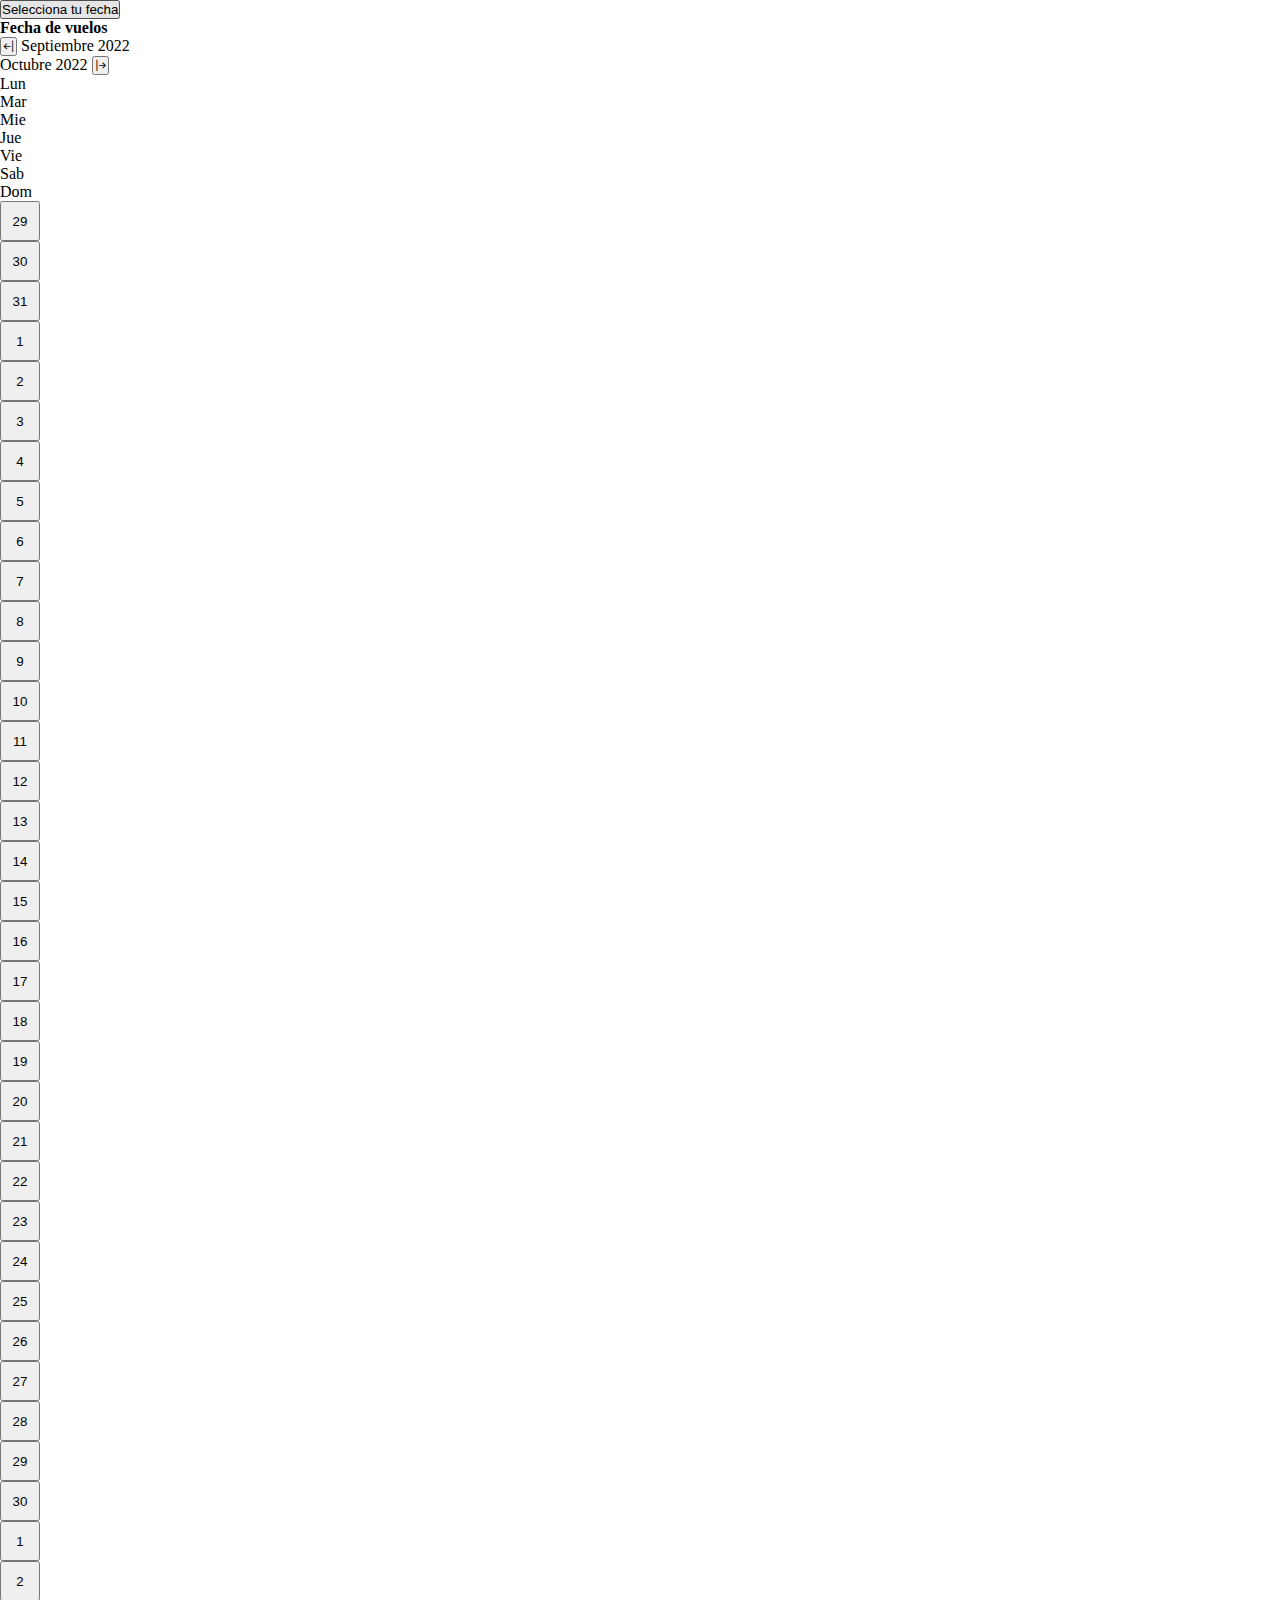
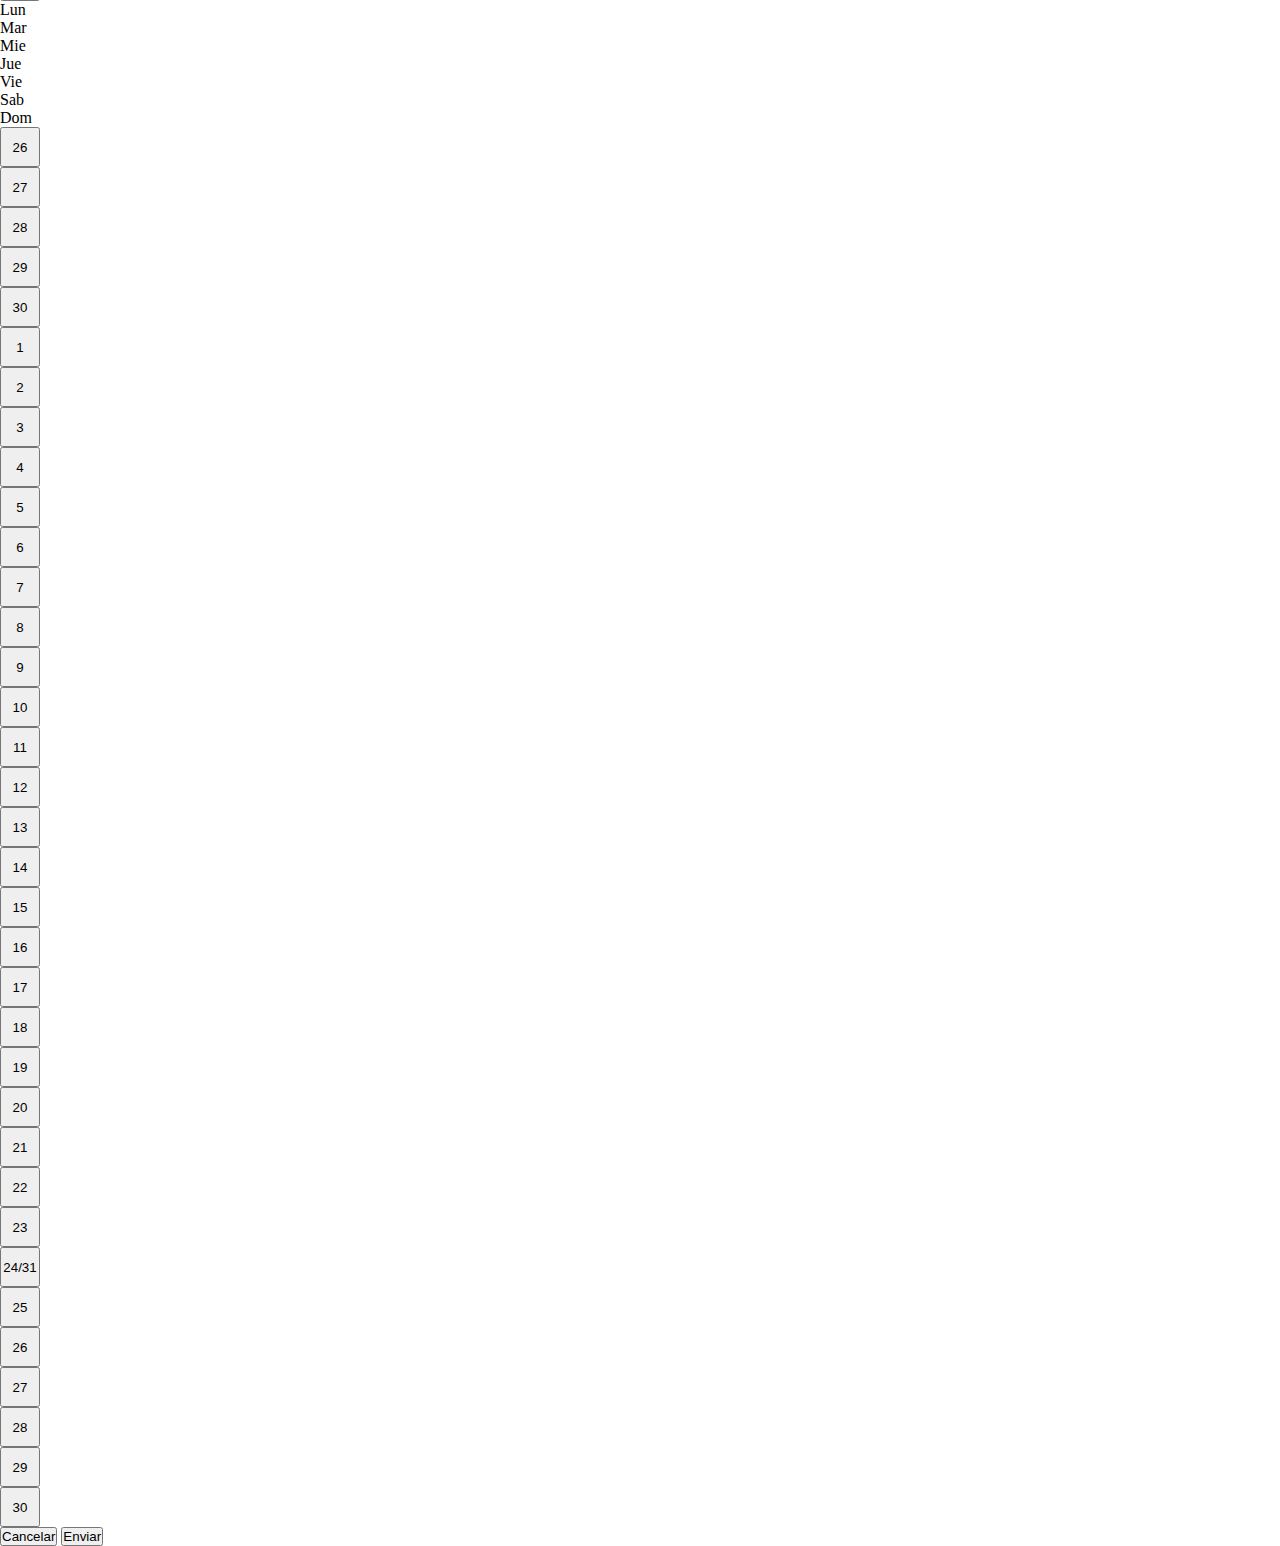
<file: 1-calendario/index.html>
<!DOCTYPE html>
<html lang="en">

<head>
    <meta charset="UTF-8">
    <meta http-equiv="X-UA-Compatible" content="IE=edge">
    <meta name="viewport" content="width=device-width, initial-scale=1.0">
    <link rel="stylesheet" href="./css/styles.css">
    <link rel="stylesheet" href="https://cdn.jsdelivr.net/npm/bootstrap-icons@1.9.1/font/bootstrap-icons.css">
    <link href="https://cdn.jsdelivr.net/npm/bootstrap@5.2.1/dist/css/bootstrap.min.css" rel="stylesheet" integrity="sha384-iYQeCzEYFbKjA/T2uDLTpkwGzCiq6soy8tYaI1GyVh/UjpbCx/TYkiZhlZB6+fzT" crossorigin="anonymous">
    <title>Calendario</title>
</head>

<body>
    <div class="dropdown">
        <button class="btn btn-primary dropdown-toggle" data-bs-toggle="dropdown" data-bs-auto-close="outside">Selecciona tu fecha</button>

        <div class="dropdown-menu p-4 fw-bold">
            <h4 class="text-center">Fecha de vuelos</h4>

            <div class="row py-3">
                <div class="col d-flex align-items-center gap-2">
                    <button class="btn btn-outline-secondary d-flex"><i class="bi bi-arrow-bar-left"></i></button>
                    <span>Septiembre 2022</span>
                </div>
                <div class="col d-flex justify-content-end align-items-center gap-2">
                    <span>Octubre 2022</span>
                    <button class="btn btn-outline-secondary d-flex"><i class="bi bi-arrow-bar-right"></i></button>
                </div>

            </div>

            <div class="row calendar-container">
                <div class="col border-end">
                    <div class="calendar-grid">
                        <div class="row">
                            <div class="col">Lun</div>
                            <div class="col">Mar</div>
                            <div class="col">Mie</div>
                            <div class="col">Jue</div>
                            <div class="col">Vie</div>
                            <div class="col">Sab</div>
                            <div class="col">Dom</div>
                        </div>
                        <div class="row">
                            <div class="col">
                                <button class="btn btn-outline-light rounded-circle disabled">
                                    <span class="text-secondary">29</span>
                                </button>
                            </div>
                            <div class="col">
                                <button class="btn btn-outline-light rounded-circle disabled">
                                    <span class="text-secondary">30</span>
                                </button>
                            </div>
                            <div class="col">
                                <button class="btn btn-outline-light rounded-circle disabled">
                                    <span class="text-secondary">31</span>
                                </button>
                            </div>
                            <div class="col">
                                <button class="btn btn-outline-light rounded-circle">
                                    <span class="text-secondary">1</span>
                                </button>
                            </div>
                            <div class="col">
                                <button class="btn btn-outline-light rounded-circle">
                                    <span class="text-secondary">2</span>
                                </button>
                            </div>
                            <div class="col">
                                <button class="btn btn-outline-light rounded-circle">
                                    <span class="text-secondary">3</span>
                                </button>
                            </div>
                            <div class="col">
                                <button class="btn btn-outline-light rounded-circle">
                                    <span class="text-secondary">4</span>
                                </button>
                            </div>
                        </div>
                        <div class="row">
                            <div class="col">
                                <button class="btn btn-outline-light rounded-circle">
                                    <span class="text-secondary">5</span>
                                </button>
                            </div>
                            <div class="col">
                                <button class="btn btn-outline-light rounded-circle">
                                    <span class="text-secondary">6</span>
                                </button>
                            </div>
                            <div class="col">
                                <button class="btn btn-outline-light rounded-circle">
                                    <span class="text-secondary">7</span>
                                </button>
                            </div>
                            <div class="col">
                                <button class="btn btn-outline-light rounded-circle">
                                    <span class="text-secondary">8</span>
                                </button>
                            </div>
                            <div class="col">
                                <button class="btn btn-outline-light rounded-circle">
                                    <span class="text-secondary">9</span>
                                </button>
                            </div>
                            <div class="col">
                                <button class="btn btn-outline-light rounded-circle">
                                    <span class="text-secondary">10</span>
                                </button>
                            </div>
                            <div class="col">
                                <button class="btn btn-outline-light rounded-circle">
                                    <span class="text-secondary">11</span>
                                </button>
                            </div>
                        </div>
                        <div class="row">
                            <div class="col">
                                <button class="btn btn-outline-light rounded-circle">
                                    <span class="text-secondary">12</span>
                                </button>
                            </div>
                            <div class="col">
                                <button class="btn btn-outline-light rounded-circle">
                                    <span class="text-secondary">13</span>
                                </button>
                            </div>
                            <div class="col">
                                <button class="btn btn-outline-light rounded-circle">
                                    <span class="text-secondary">14</span>
                                </button>
                            </div>
                            <div class="col">
                                <button class="btn btn-outline-light rounded-circle">
                                    <span class="text-secondary">15</span>
                                </button>
                            </div>
                            <div class="col">
                                <button class="btn btn-outline-light rounded-circle">
                                    <span class="text-secondary">16</span>
                                </button>
                            </div>
                            <div class="col">
                                <button class="btn btn-outline-light rounded-circle">
                                    <span class="text-secondary">17</span>
                                </button>
                            </div>
                            <div class="col">
                                <button class="btn btn-outline-light rounded-circle">
                                    <span class="text-secondary">18</span>
                                </button>
                            </div>
                        </div>
                        <div class="row">
                            <div class="col">
                                <button class="btn btn-outline-light rounded-circle">
                                    <span class="text-secondary">19</span>
                                </button>
                            </div>
                            <div class="col">
                                <button class="btn btn-outline-light rounded-circle">
                                    <span class="text-secondary">20</span>
                                </button>
                            </div>
                            <div class="col">
                                <button class="btn btn-outline-light rounded-circle">
                                    <span class="text-secondary">21</span>
                                </button>
                            </div>
                            <div class="col">
                                <button class="btn btn-outline-light rounded-circle">
                                    <span class="text-secondary">22</span>
                                </button>
                            </div>
                            <div class="col">
                                <button class="btn btn-outline-light rounded-circle">
                                    <span class="text-secondary">23</span>
                                </button>
                            </div>
                            <div class="col">
                                <button class="btn btn-outline-light rounded-circle">
                                    <span class="text-secondary">24</span>
                                </button>
                            </div>
                            <div class="col">
                                <button class="btn btn-outline-light rounded-circle">
                                    <span class="text-secondary">25</span>
                                </button>
                            </div>
                        </div>
                        <div class="row">
                            <div class="col">
                                <button class="btn btn-outline-light rounded-circle">
                                    <span class="text-secondary">26</span>
                                </button>
                            </div>
                            <div class="col">
                                <button class="btn btn-outline-light rounded-circle">
                                    <span class="text-secondary">27</span>
                                </button>
                            </div>
                            <div class="col">
                                <button class="btn btn-outline-light rounded-circle">
                                    <span class="text-secondary">28</span>
                                </button>
                            </div>
                            <div class="col">
                                <button class="btn btn-outline-light rounded-circle">
                                    <span class="text-secondary">29</span>
                                </button>
                            </div>
                            <div class="col">
                                <button class="btn btn-outline-light rounded-circle">
                                    <span class="text-secondary">30</span>
                                </button>
                            </div>
                            <div class="col">
                                <button class="btn btn-outline-light rounded-circle disabled">
                                    <span class="text-secondary">1</span>
                                </button>
                            </div>
                            <div class="col">
                                <button class="btn btn-outline-light rounded-circle disabled">
                                    <span class="text-secondary">2</span>
                                </button>
                            </div>
                        </div>
                        <!-- Fechas -->
                    </div>
                </div>

                <div class="col">
                    <div class="calendar-grid">
                        <div class="row">
                            <div class="col">Lun</div>
                            <div class="col">Mar</div>
                            <div class="col">Mie</div>
                            <div class="col">Jue</div>
                            <div class="col">Vie</div>
                            <div class="col">Sab</div>
                            <div class="col">Dom</div>
                        </div>

                        <div class="row">
                            <div class="col">
                                <button class="btn btn-outline-light rounded-circle disabled">
                                    <span class="text-secondary">26</span>
                                </button>
                            </div>
                            <div class="col">
                                <button class="btn btn-outline-light rounded-circle disabled">
                                    <span class="text-secondary">27</span>
                                </button>
                            </div>
                            <div class="col">
                                <button class="btn btn-outline-light rounded-circle disabled">
                                    <span class="text-secondary">28</span>
                                </button>
                            </div>
                            <div class="col">
                                <button class="btn btn-outline-light rounded-circle disabled">
                                    <span class="text-secondary">29</span>
                                </button>
                            </div>
                            <div class="col">
                                <button class="btn btn-outline-light rounded-circle disabled">
                                    <span class="text-secondary">30</span>
                                </button>
                            </div>
                            <div class="col">
                                <button class="btn btn-outline-light rounded-circle">
                                    <span class="text-secondary">1</span>
                                </button>
                            </div>
                            <div class="col">
                                <button class="btn btn-outline-light rounded-circle">
                                    <span class="text-secondary">2</span>
                                </button>
                            </div>
                        </div>
                        <div class="row">
                            <div class="col">
                                <button class="btn btn-outline-light rounded-circle">
                                    <span class="text-secondary">3</span>
                                </button>
                            </div>
                            <div class="col">
                                <button class="btn btn-outline-light rounded-circle">
                                    <span class="text-secondary">4</span>
                                </button>
                            </div>
                            <div class="col">
                                <button class="btn btn-outline-light rounded-circle">
                                    <span class="text-secondary">5</span>
                                </button>
                            </div>
                            <div class="col">
                                <button class="btn btn-outline-light rounded-circle">
                                    <span class="text-secondary">6</span>
                                </button>
                            </div>
                            <div class="col">
                                <button class="btn btn-outline-light rounded-circle">
                                    <span class="text-secondary">7</span>
                                </button>
                            </div>
                            <div class="col">
                                <button class="btn btn-outline-light rounded-circle">
                                    <span class="text-secondary">8</span>
                                </button>
                            </div>
                            <div class="col">
                                <button class="btn btn-outline-light rounded-circle">
                                    <span class="text-secondary">9</span>
                                </button>
                            </div>
                        </div>
                        <div class="row">
                            <div class="col">
                                <button class="btn btn-outline-light rounded-circle">
                                    <span class="text-secondary">10</span>
                                </button>
                            </div>
                            <div class="col">
                                <button class="btn btn-outline-light rounded-circle">
                                    <span class="text-secondary">11</span>
                                </button>
                            </div>
                            <div class="col">
                                <button class="btn btn-outline-light rounded-circle">
                                    <span class="text-secondary">12</span>
                                </button>
                            </div>
                            <div class="col">
                                <button class="btn btn-outline-light rounded-circle">
                                    <span class="text-secondary">13</span>
                                </button>
                            </div>
                            <div class="col">
                                <button class="btn btn-outline-light rounded-circle">
                                    <span class="text-secondary">14</span>
                                </button>
                            </div>
                            <div class="col">
                                <button class="btn btn-outline-light rounded-circle">
                                    <span class="text-secondary">15</span>
                                </button>
                            </div>
                            <div class="col">
                                <button class="btn btn-outline-light rounded-circle">
                                    <span class="text-secondary">16</span>
                                </button>
                            </div>
                        </div>
                        <div class="row">
                            <div class="col">
                                <button class="btn btn-outline-light rounded-circle">
                                    <span class="text-secondary">17</span>
                                </button>
                            </div>
                            <div class="col">
                                <button class="btn btn-outline-light rounded-circle">
                                    <span class="text-secondary">18</span>
                                </button>
                            </div>
                            <div class="col">
                                <button class="btn btn-outline-light rounded-circle">
                                    <span class="text-secondary">19</span>
                                </button>
                            </div>
                            <div class="col">
                                <button class="btn btn-outline-light rounded-circle">
                                    <span class="text-secondary">20</span>
                                </button>
                            </div>
                            <div class="col">
                                <button class="btn btn-outline-light rounded-circle">
                                    <span class="text-secondary">21</span>
                                </button>
                            </div>
                            <div class="col">
                                <button class="btn btn-outline-light rounded-circle">
                                    <span class="text-secondary">22</span>
                                </button>
                            </div>
                            <div class="col">
                                <button class="btn btn-outline-light rounded-circle">
                                    <span class="text-secondary">23</span>
                                </button>
                            </div>
                        </div>
                        <div class="row">
                            <div class="col">
                                <button class="btn btn-outline-light rounded-circle">
                                    <span class="text-secondary">24/31</span>
                                </button>
                            </div>
                            <div class="col">
                                <button class="btn btn-outline-light rounded-circle">
                                    <span class="text-secondary">25</span>
                                </button>
                            </div>
                            <div class="col">
                                <button class="btn btn-outline-light rounded-circle">
                                    <span class="text-secondary">26</span>
                                </button>
                            </div>
                            <div class="col">
                                <button class="btn btn-outline-light rounded-circle">
                                    <span class="text-secondary">27</span>
                                </button>
                            </div>
                            <div class="col">
                                <button class="btn btn-outline-light rounded-circle">
                                    <span class="text-secondary">28</span>
                                </button>
                            </div>
                            <div class="col">
                                <button class="btn btn-outline-light rounded-circle">
                                    <span class="text-secondary">29</span>
                                </button>
                            </div>
                            <div class="col">
                                <button class="btn btn-outline-light rounded-circle">
                                    <span class="text-secondary">30</span>
                                </button>
                            </div>
                        </div>
                        <!-- Fechas -->
                    </div>
                </div>
            </div>

            <div class="row py-3">
                <div class="col d-flex justify-content-between gap-2">
                    <button class="btn btn-outline-secondary">Cancelar</button>
                    <button class="btn btn-primary">Enviar</button>
                </div>
            </div>
        </div>
    </div>
    <script src="https://cdn.jsdelivr.net/npm/bootstrap@5.2.1/dist/js/bootstrap.bundle.min.js" integrity="sha384-u1OknCvxWvY5kfmNBILK2hRnQC3Pr17a+RTT6rIHI7NnikvbZlHgTPOOmMi466C8" crossorigin="anonymous"></script>
</body>

</html>
</file>
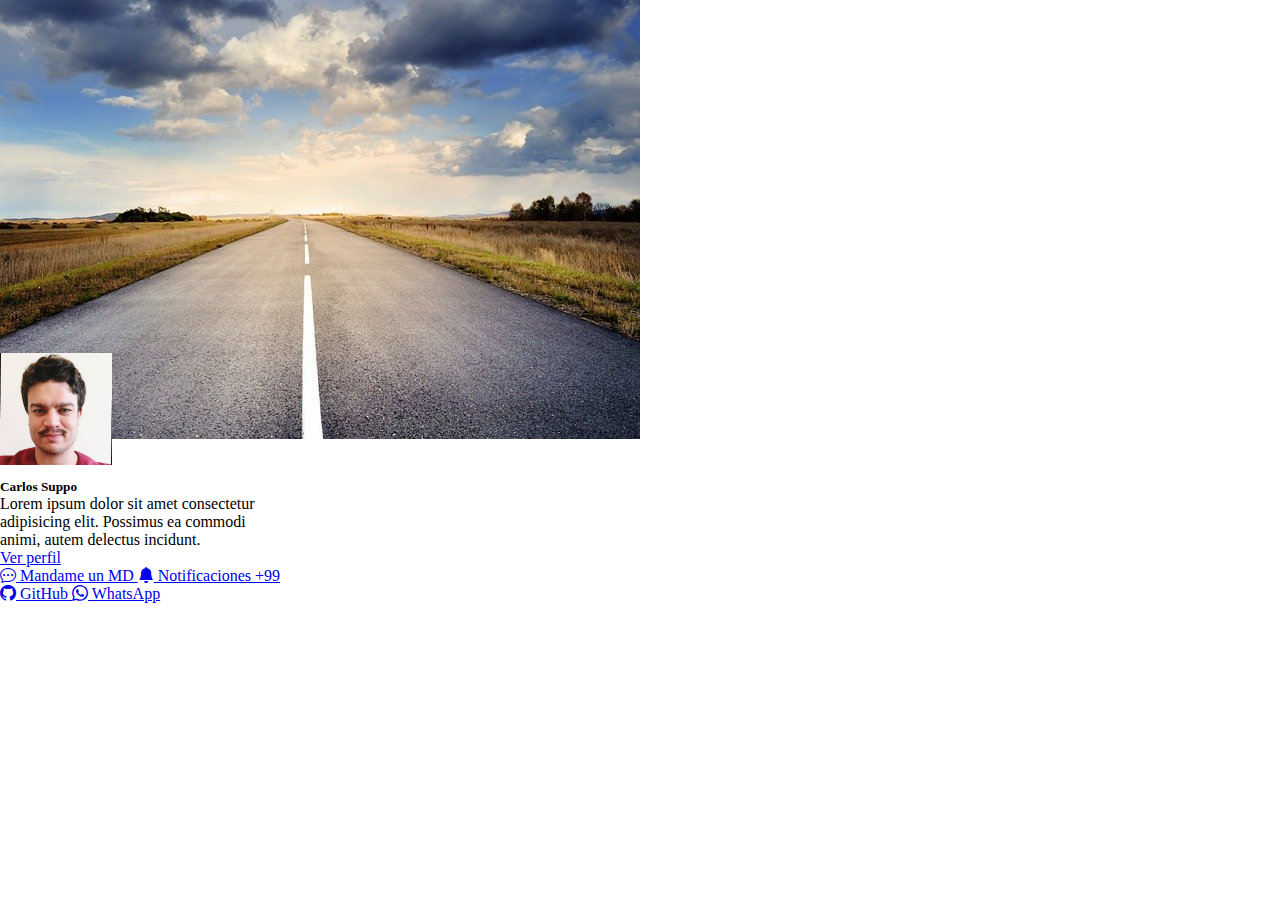
<file: 2-tarjetaPerfil/index.html>
<!DOCTYPE html>
<html lang="en">

<head>
    <meta charset="UTF-8">
    <meta http-equiv="X-UA-Compatible" content="IE=edge">
    <meta name="viewport" content="width=device-width, initial-scale=1.0">
    <link rel="stylesheet" href="css/styles.css">
    <link rel="stylesheet" href="https://cdn.jsdelivr.net/npm/bootstrap-icons@1.9.1/font/bootstrap-icons.css">
    <link href="https://cdn.jsdelivr.net/npm/bootstrap@5.2.1/dist/css/bootstrap.min.css" rel="stylesheet" integrity="sha384-iYQeCzEYFbKjA/T2uDLTpkwGzCiq6soy8tYaI1GyVh/UjpbCx/TYkiZhlZB6+fzT" crossorigin="anonymous">

    <title>Tarjeta de perfil</title>
</head>

<body>
    <div class="d-flex justify-content-center my-5">
        <div class="card">
            <img src="bg.jpg" alt="fondo" class="card-img-top">
            <div class="card-body text-center">
                <div class="position-relative profile">
                    <img src="perfil.jpg" alt="foto-perfil" class="rounded-circle">
                </div>
                <h5 class="card-title">Carlos Suppo</h5>
                <p class="card-text">Lorem ipsum dolor sit amet consectetur adipisicing elit. Possimus ea commodi animi, autem delectus incidunt.</p>
                <a href="#" class="btn btn-primary">Ver perfil</a>
            </div>

            <div class="list-group list-group-flush">
                <a href="#" class="list-group-item list-group-item-action d-flex gap-2 align-items-center">
                    <span><i class="bi bi-chat-dots"></i></span> Mandame un MD
                </a>

                <a href="#" class="list-group-item list-group-item-action d-flex gap-2 align-items-center">
                    <span><i class="bi bi-bell-fill"></i></span> Notificaciones
                    <span class="badge bg-danger">+99</span>
                </a>

                <a href="#" class="list-group-item list-group-item-action d-flex gap-2 align-items-center">
                    <span><i class="bi bi-github"></i></span> GitHub
                </a>

                <a href="#" class="list-group-item list-group-item-action d-flex gap-2 align-items-center">
                    <span><i class="bi bi-whatsapp"></i></span> WhatsApp
                </a>
            </div>
        </div>
    </div>

    <script src="https://cdn.jsdelivr.net/npm/bootstrap@5.2.1/dist/js/bootstrap.bundle.min.js" integrity="sha384-u1OknCvxWvY5kfmNBILK2hRnQC3Pr17a+RTT6rIHI7NnikvbZlHgTPOOmMi466C8" crossorigin="anonymous"></script>
</body>

</html>
</file>
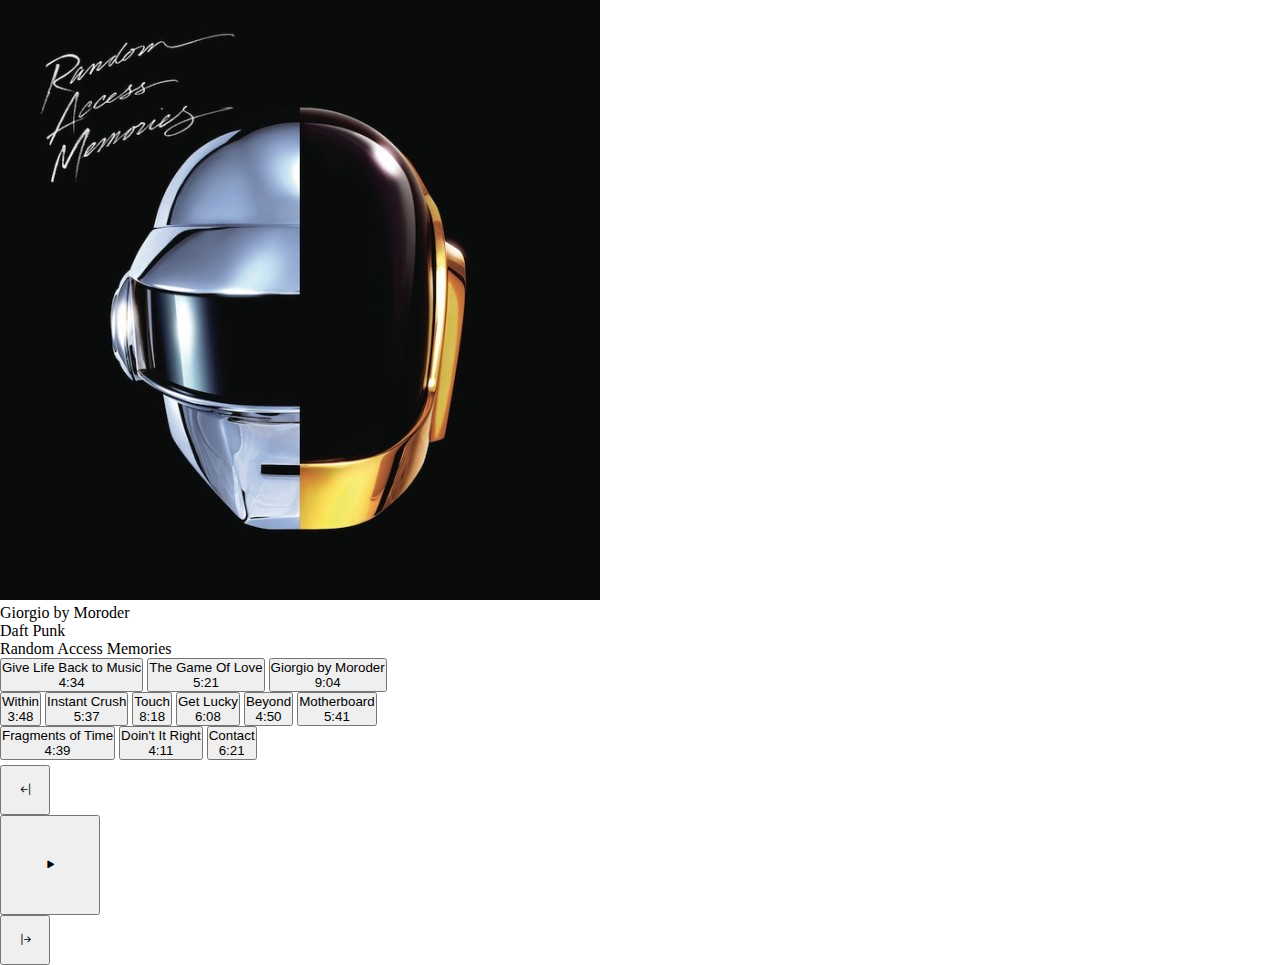
<file: 3-reproductorMusica/index.html>
<!doctype html>
<html lang="en">

<head>
    <meta charset="utf-8">
    <meta name="viewport" content="width=device-width, initial-scale=1">
    <title>Reproductor de musica</title>
    <link rel="stylesheet" href="css/styles.css">
    <link rel="stylesheet" href="https://cdn.jsdelivr.net/npm/bootstrap-icons@1.9.1/font/bootstrap-icons.css">
    <link href="https://cdn.jsdelivr.net/npm/bootstrap@5.2.1/dist/css/bootstrap.min.css" rel="stylesheet" integrity="sha384-iYQeCzEYFbKjA/T2uDLTpkwGzCiq6soy8tYaI1GyVh/UjpbCx/TYkiZhlZB6+fzT" crossorigin="anonymous">
</head>

<body>
    <div class="player mx-auto border">
        <div class="cover p-3">
            <img src="tapa.jpg" alt="tapa-disco" class="w-100 rounded rounded-5">
            <div class="current-song text-center">
                <div class="fw-bold fs-3">Giorgio by Moroder</div>
                <div class="text-black-50 fw-bold">Daft Punk</div>
                <div>Random Access Memories</div>
            </div>
        </div>

        <div class="list-group list-group-flush py-2">
            <button class="list-group-item list-group-item-action d-flex justify-content-between">
                <div>Give Life Back to Music</div>
                <div>4:34</div>
            </button>

            <button class="list-group-item list-group-item-action d-flex justify-content-between">
                <div>The Game Of Love</div>
                <div>5:21</div>
            </button>

            <button class="list-group-item list-group-item-action active d-flex justify-content-between">
                <div>Giorgio by Moroder</div>
                <div>9:04</div>
            </button>

            <button class="list-group-item list-group-item-action d-flex justify-content-between">
                <div>Within</div>
                <div>3:48</div>
            </button>

            <button class="list-group-item list-group-item-action d-flex justify-content-between">
                <div>Instant Crush</div>
                <div>5:37</div>
            </button>

            <button class="list-group-item list-group-item-action d-flex justify-content-between">
                <div>Touch</div>
                <div>8:18</div>
            </button>

            <button class="list-group-item list-group-item-action d-flex justify-content-between">
                <div>Get Lucky</div>
                <div>6:08</div>
            </button>

            <button class="list-group-item list-group-item-action d-flex justify-content-between">
                <div>Beyond</div>
                <div>4:50</div>
            </button>

            <button class="list-group-item list-group-item-action d-flex justify-content-between">
                <div>Motherboard</div>
                <div>5:41</div>
            </button>

            <button class="list-group-item list-group-item-action d-flex justify-content-between">
                <div>Fragments of Time</div>
                <div>4:39</div>
            </button>

            <button class="list-group-item list-group-item-action d-flex justify-content-between">
                <div>Doin't It Right</div>
                <div>4:11</div>
            </button>

            <button class="list-group-item list-group-item-action d-flex justify-content-between">
                <div>Contact</div>
                <div>6:21</div>
            </button>
        </div>

        <div class="progress my-3">
            <div class="progress-bar bg-primary" role="progressbar" aria-label="Progress" aria-valuenow="75%" aria-valuemin="0" aria-valuemax="100"></div>
        </div>

        <div class="controls row pb-3">
            <div class="prev col-4 d-flex justify-content-end align-items-center">
                <button class="btn btn-primary btn-sm rounded-circle d-flex align-items-center justify-content-center">
                    <i class="bi bi-arrow-bar-left fs-4"></i>
                </button>
            </div>

            <div class="prev col-4 d-flex justify-content-center align-items-center">
                <button class="btn btn-primary btn-lg rounded-circle d-flex align-items-center justify-content-center">
                    <i class="bi bi-play-fill fs-2"></i>
                </button>
            </div>

            <div class="prev col-4 d-flex justify-content-start align-items-center">
                <button class="btn btn-primary btn-sm rounded-circle d-flex align-items-center justify-content-center">
                    <i class="bi bi-arrow-bar-right fs-4"></i>
                </button>
            </div>
        </div>
    </div>
    <script src="https://cdn.jsdelivr.net/npm/bootstrap@5.2.1/dist/js/bootstrap.bundle.min.js" integrity="sha384-u1OknCvxWvY5kfmNBILK2hRnQC3Pr17a+RTT6rIHI7NnikvbZlHgTPOOmMi466C8" crossorigin="anonymous"></script>
</body>

</html>
</file>
<file: 1-calendario/css/styles.css>
* {
    margin: 0;
    padding: 0;
    box-sizing: border-box;
}

.dropdown-menu {
    width: 950px;
}

.calendar-container button {
    width: 40px;
    height: 40px;
}

.material-symbols-outlined {
    font-variation-settings: 'FILL' 0, 'wght' 400, 'GRAD' 0, 'opsz' 48
}
</file>
<file: 2-tarjetaPerfil/css/styles.css>
* {
    margin: 0;
    padding: 0;
    box-sizing: border-box;
}

.card {
    width: 18rem;
}

.profile {
    margin-top: -90px;
}

.profile img {
    height: 7rem;
    margin-bottom: 10px;
}
</file>
<file: 3-reproductorMusica/css/styles.css>
* {
    margin: 0;
    padding: 0;
    box-sizing: border-box;
}

.player {
    width: 400px;
}

.progress {
    height: 5px;
}

.progress-bar {
    width: 75%;
}

.btn-sm {
    height: 50px;
    width: 50px;
}

.btn-lg {
    height: 100px;
    width: 100px;
}
</file>
